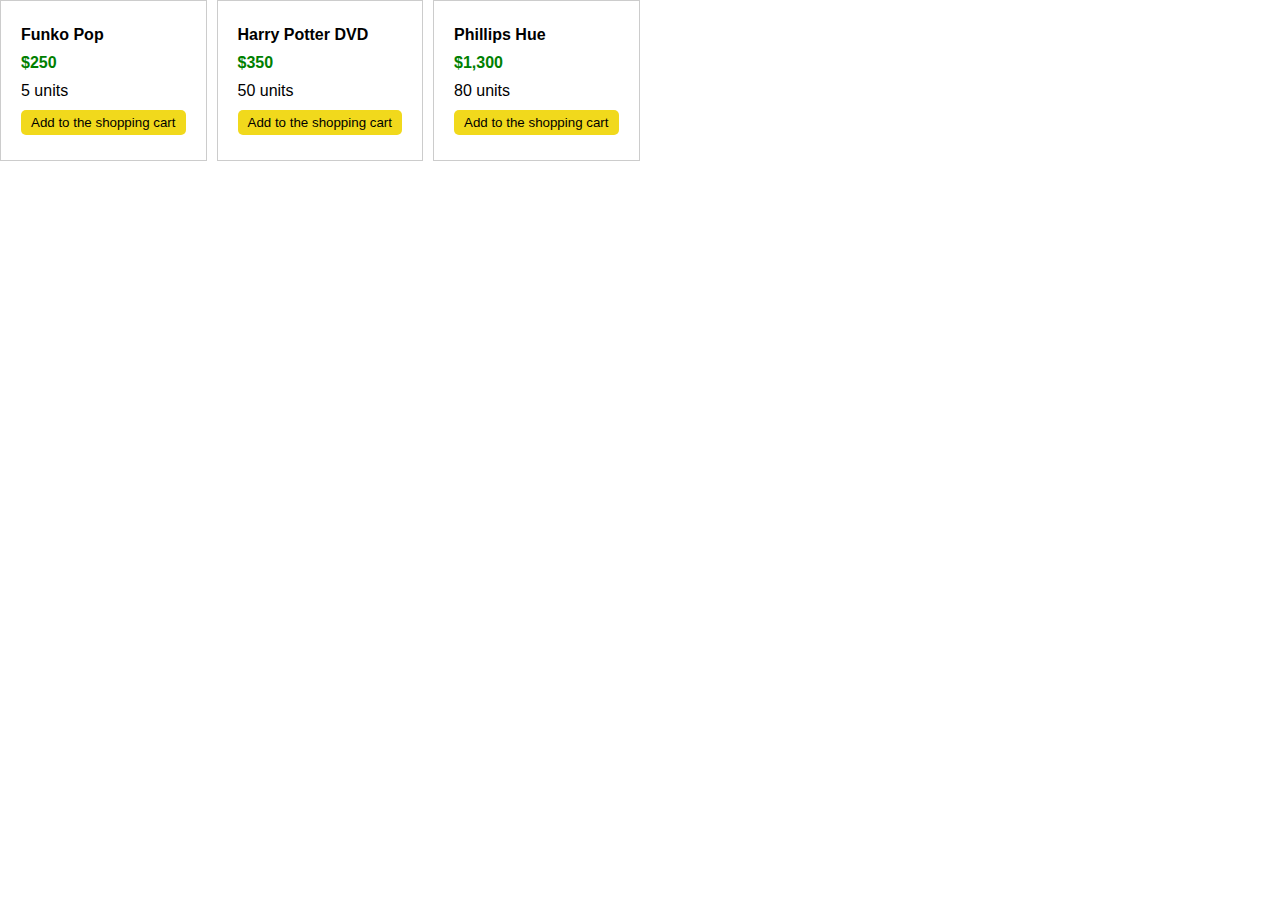
<file: Carrito de compras/index.html>
<!DOCTYPE html>
<html lang="en">
<head>
  <meta charset="UTF-8">
  <meta http-equiv="X-UA-Compatible" content="IE=edge">
  <meta name="viewport" content="width=device-width, initial-scale=1.0">
  <title>Carrito de Compras</title>
  <link rel="stylesheet" href="./styles.css">
</head>
<body>
  <div id="app">
    <div class="menu">
      <div id="shopping-cart-container" class="hide"></div>
    </div>
    <div id="store-container"></div>
  </div>

  <script src="./main.js"></script>
  <!-- <script src="./main2.js"></script> -->
</body>
</html>
</file>
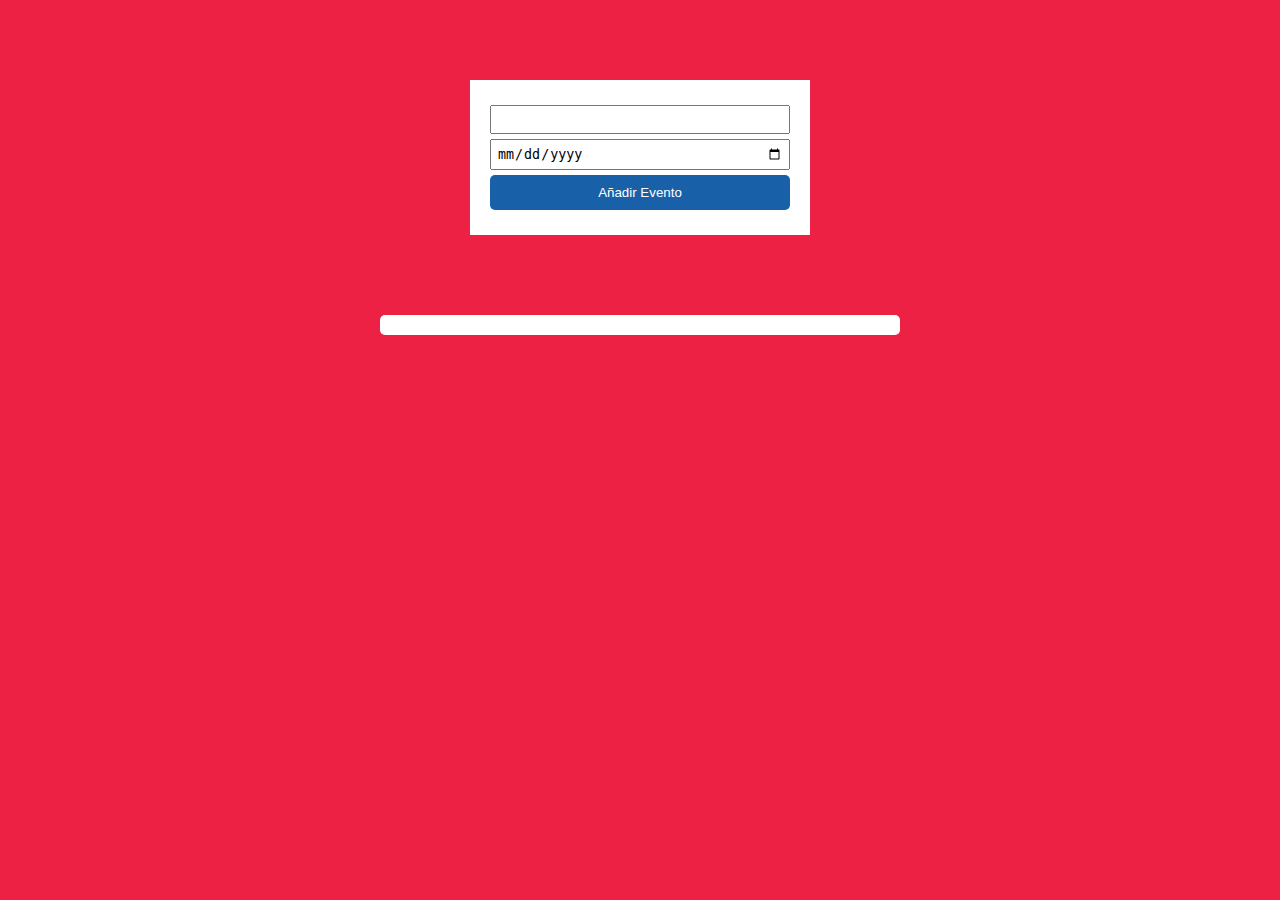
<file: Contar Dias para un Evento/index.html>
<!DOCTYPE html>
<html lang="en">
<head>
  <meta charset="UTF-8">
  <meta http-equiv="X-UA-Compatible" content="IE=edge">
  <meta name="viewport" content="width=device-width, initial-scale=1.0">
  <title>Cuenta Regresiva</title>
  <link rel="stylesheet" href="./styles.css">
</head>
<body>
  <div id="app">
    <div class="form">
      <form action="">
        <input type="text" id="eventName">
        <input type="date" id="eventDate">
        <input type="button" id="bAdd" value="Añadir Evento">
      </form>
    </div>

    <div id="eventsContainer"></div>
  </div>


  <script src="./main.js"></script>
</body>
</html>
</file>
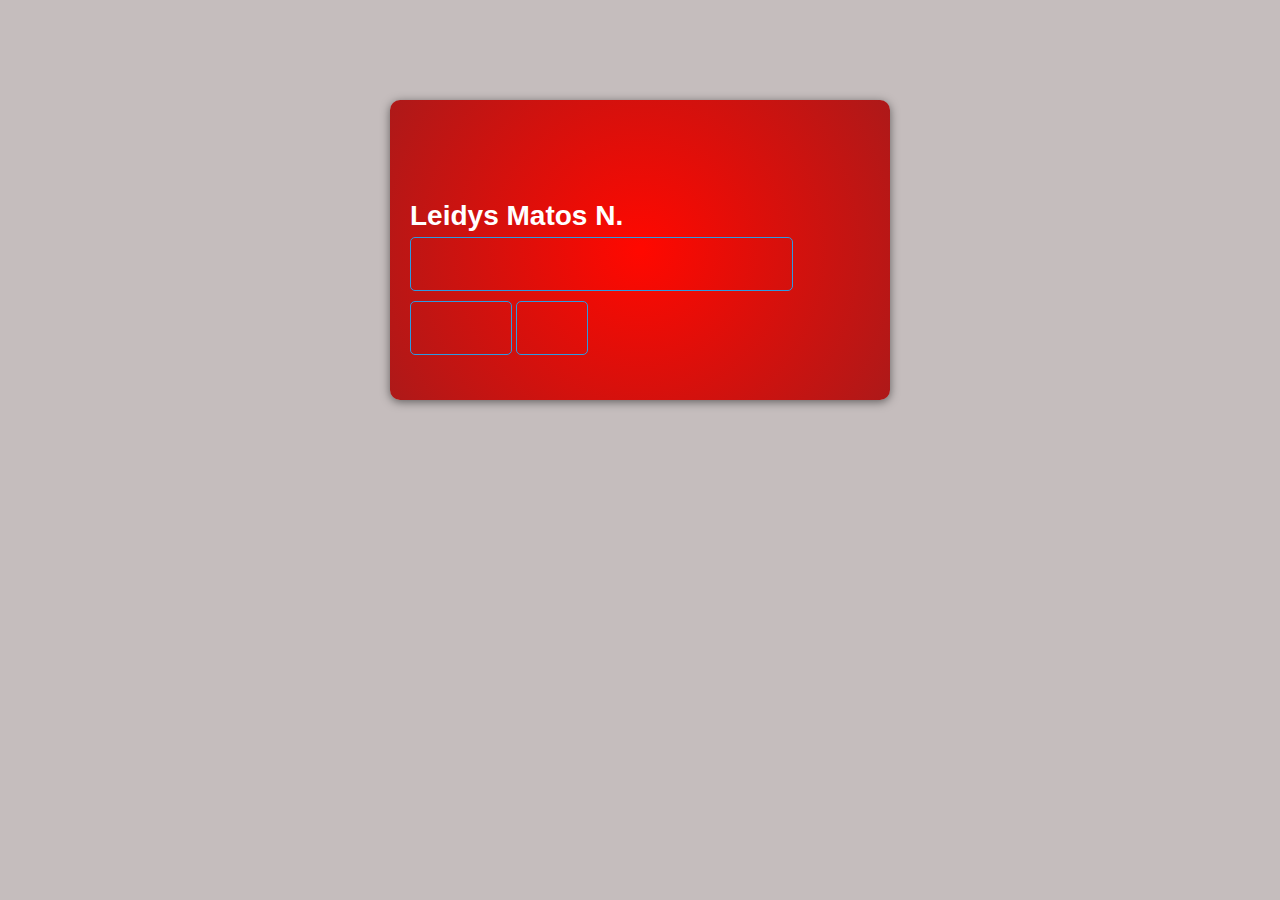
<file: Input con Mascara/index.html>
<!DOCTYPE html>
<html lang="en">
<head>
  <meta charset="UTF-8">
  <meta http-equiv="X-UA-Compatible" content="IE=edge">
  <meta name="viewport" content="width=device-width, initial-scale=1.0">
  <title>Input Con Mascara</title>
  <link rel="stylesheet" href="./styles.css">
</head>
<body>
  <div id="app">
    <div class="card">
      <div class="holder">Leidys Matos N.</div>
      <input type="text" id="inputCard">
      <input type="text" id="inputDate">
      <input type="text" id="inputCvv">
    </div>
  </div>

  <script src="./index.js"></script>
</body>
</html>
</file>
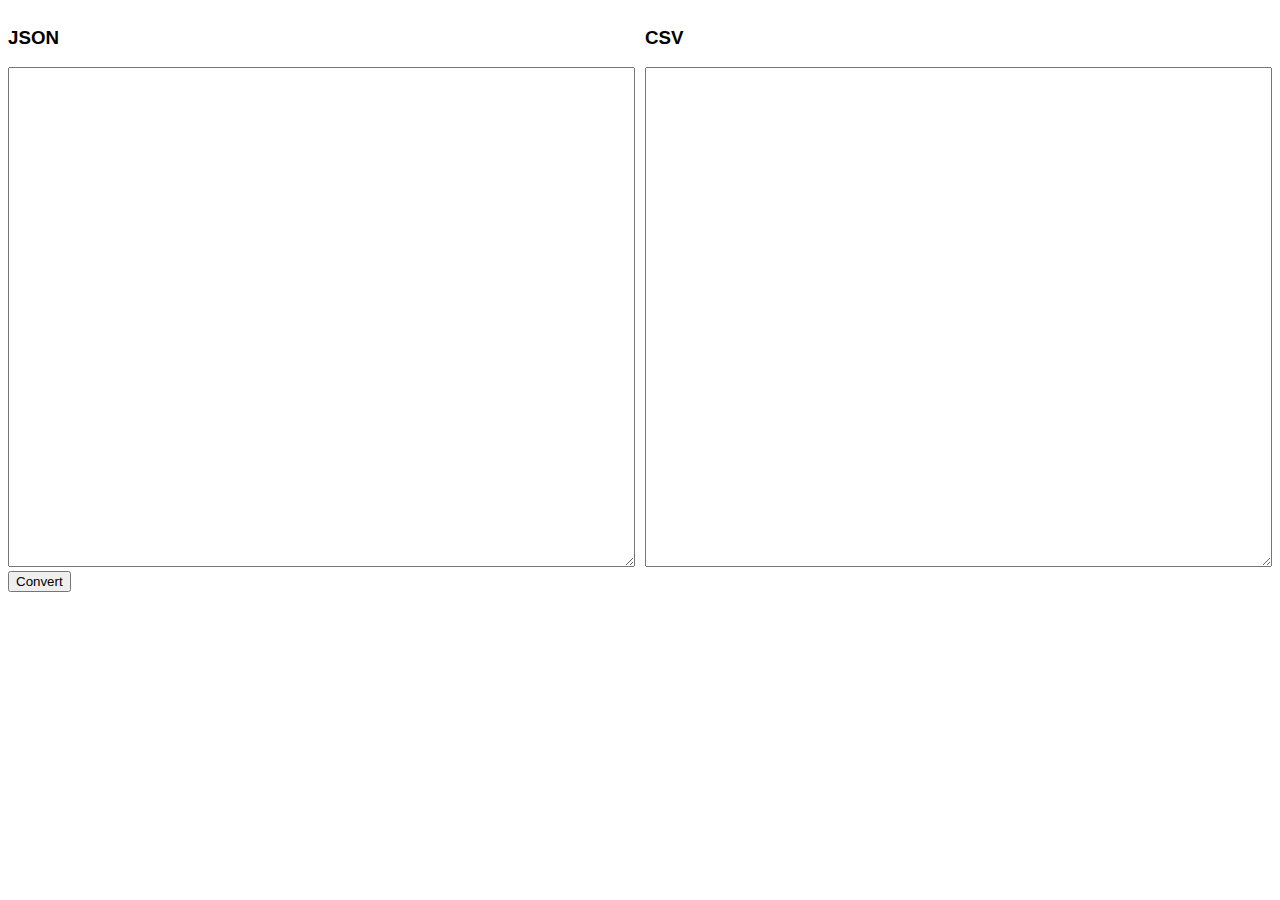
<file: JSON A CSV/index.html>
<!DOCTYPE html>
<html lang="en">
<head>
  <meta charset="UTF-8">
  <meta http-equiv="X-UA-Compatible" content="IE=edge">
  <meta name="viewport" content="width=device-width, initial-scale=1.0">
  <title>JSON a CSV</title>
  <link rel="stylesheet" href="./styles.css">
</head>
<body>
  <div id="app">
    <div class="form">
      <div class="left">
        <h3>JSON</h3>
        <textarea name="" id="jsonform" cols="30" rows="10"></textarea>
        <button id="bConvert">Convert</button>
      </div>
      <div class="right">
        <h3>CSV</h3>
        <textarea name="" id="csvform" cols="30" rows="10"></textarea>
      </div>
    </div>
  </div>

  <script src="./main.js"></script>
</body>
</html>
</file>
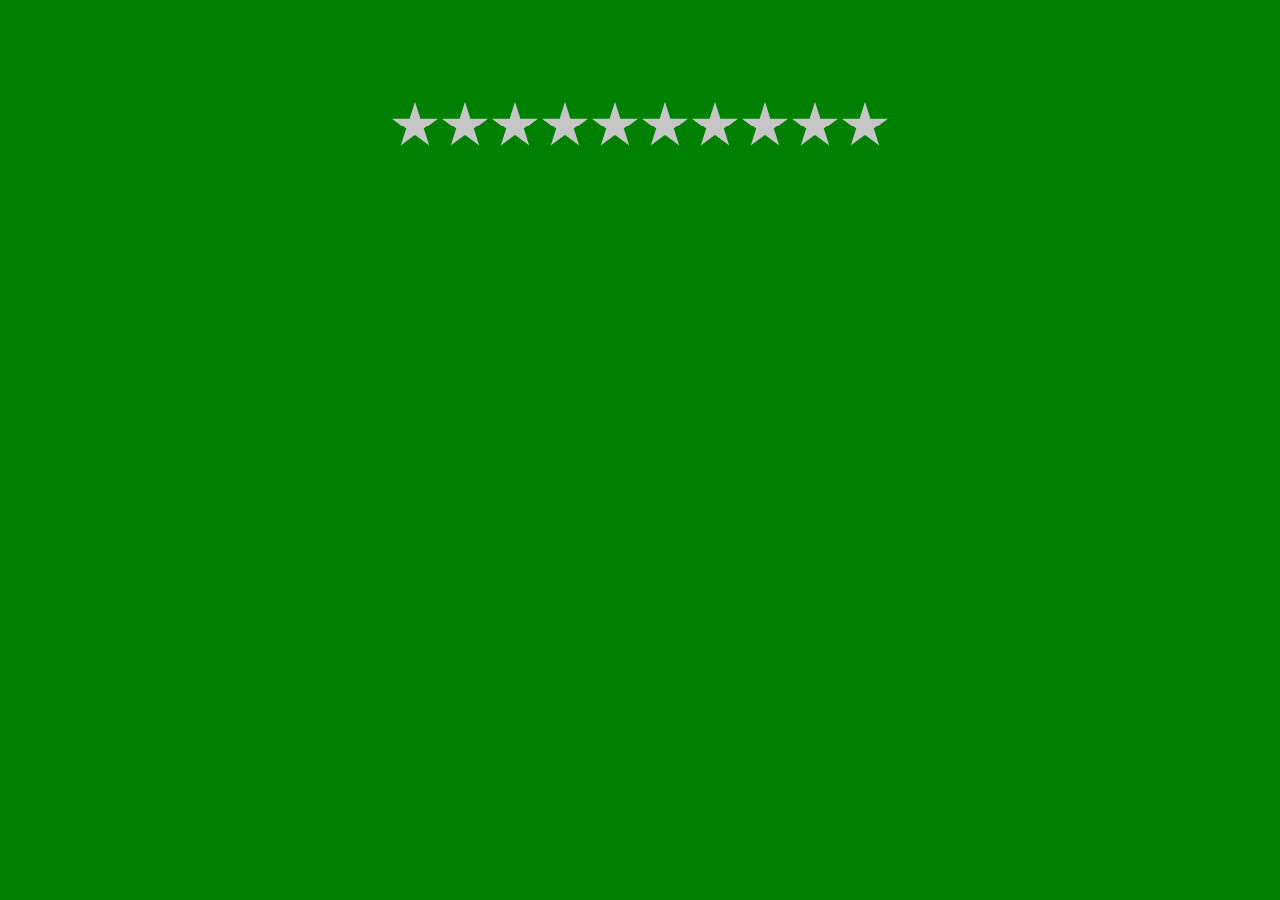
<file: Sistema de rating/index.html>
<!DOCTYPE html>
<html lang="en">
<head>
  <meta charset="UTF-8">
  <meta http-equiv="X-UA-Compatible" content="IE=edge">
  <meta name="viewport" content="width=device-width, initial-scale=1.0">
  <title>Sistema de rating</title>
  <link rel="stylesheet" href="./styles.css">
</head>
<body>
  <div id="app">
    <div class="rating"></div>
  </div>

  <script src="./main.js"></script>
</body>
</html>
</file>
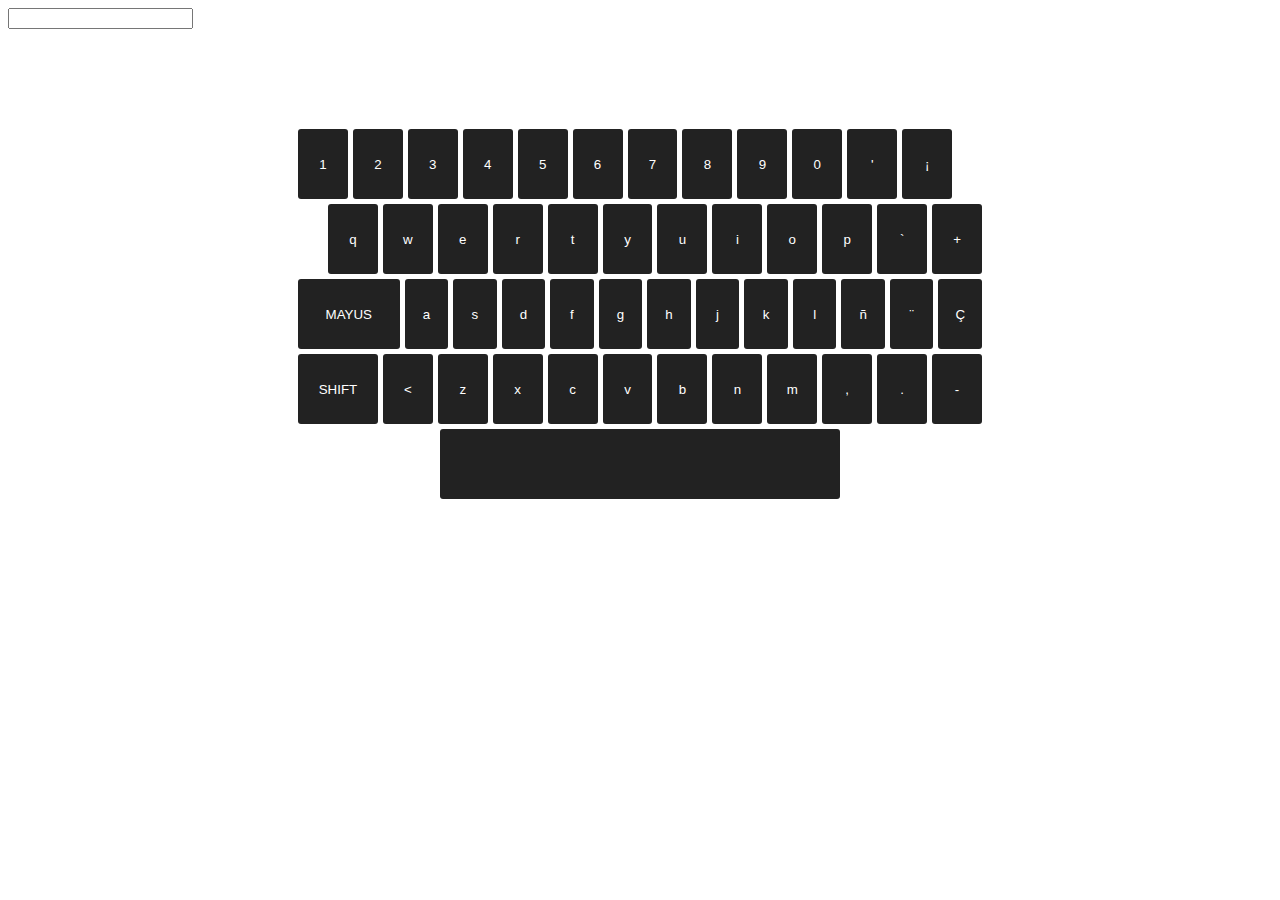
<file: Teclado Virtual/index.html>
<!DOCTYPE html>
<html lang="en">

<head>
  <meta charset="UTF-8">
  <meta http-equiv="X-UA-Compatible" content="IE=edge">
  <meta name="viewport" content="width=device-width, initial-scale=1.0">
  <title>Teclado Virtual</title>
  <link rel="stylesheet" href="./styles.css">
</head>

<body>
  <div id="app">
    <input type="text" class="input">
    <div id="keyboard-container"></div>
  </div>

  <script src="./main.js"></script>
</body>

</html>
</file>
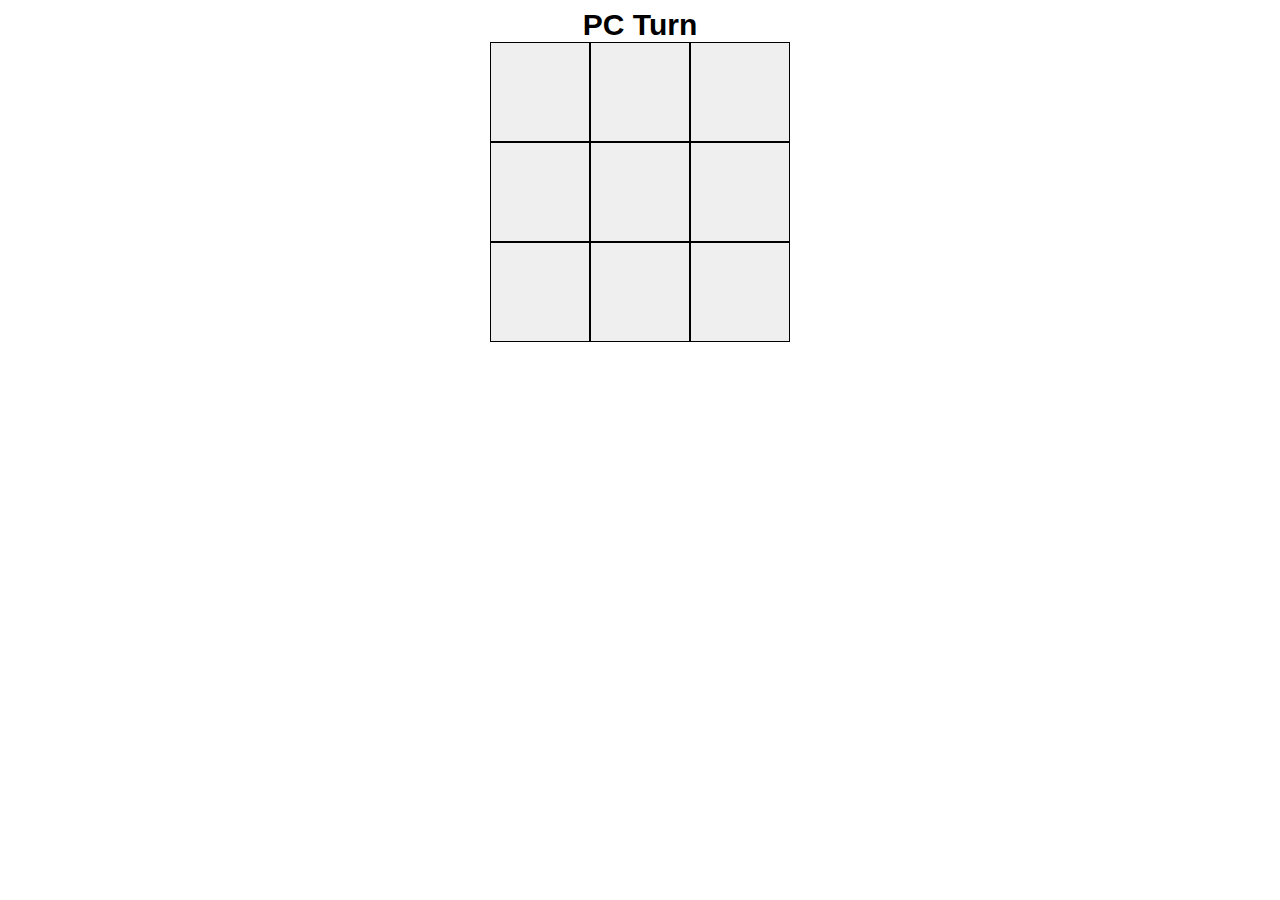
<file: Tic Tac Toe Juego/index.html>
<!DOCTYPE html>
<html lang="en">
<head>
  <meta charset="UTF-8">
  <meta http-equiv="X-UA-Compatible" content="IE=edge">
  <meta name="viewport" content="width=device-width, initial-scale=1.0">
  <title>Tic Tac Toe</title>
  <link rel="stylesheet" href="./styles.css">
</head>
<body>
  <div id="app">
    <div id="player"></div>
    <div id="board"></div>
  </div>

  <script src="./main.js"></script>
</body>
</html>
</file>
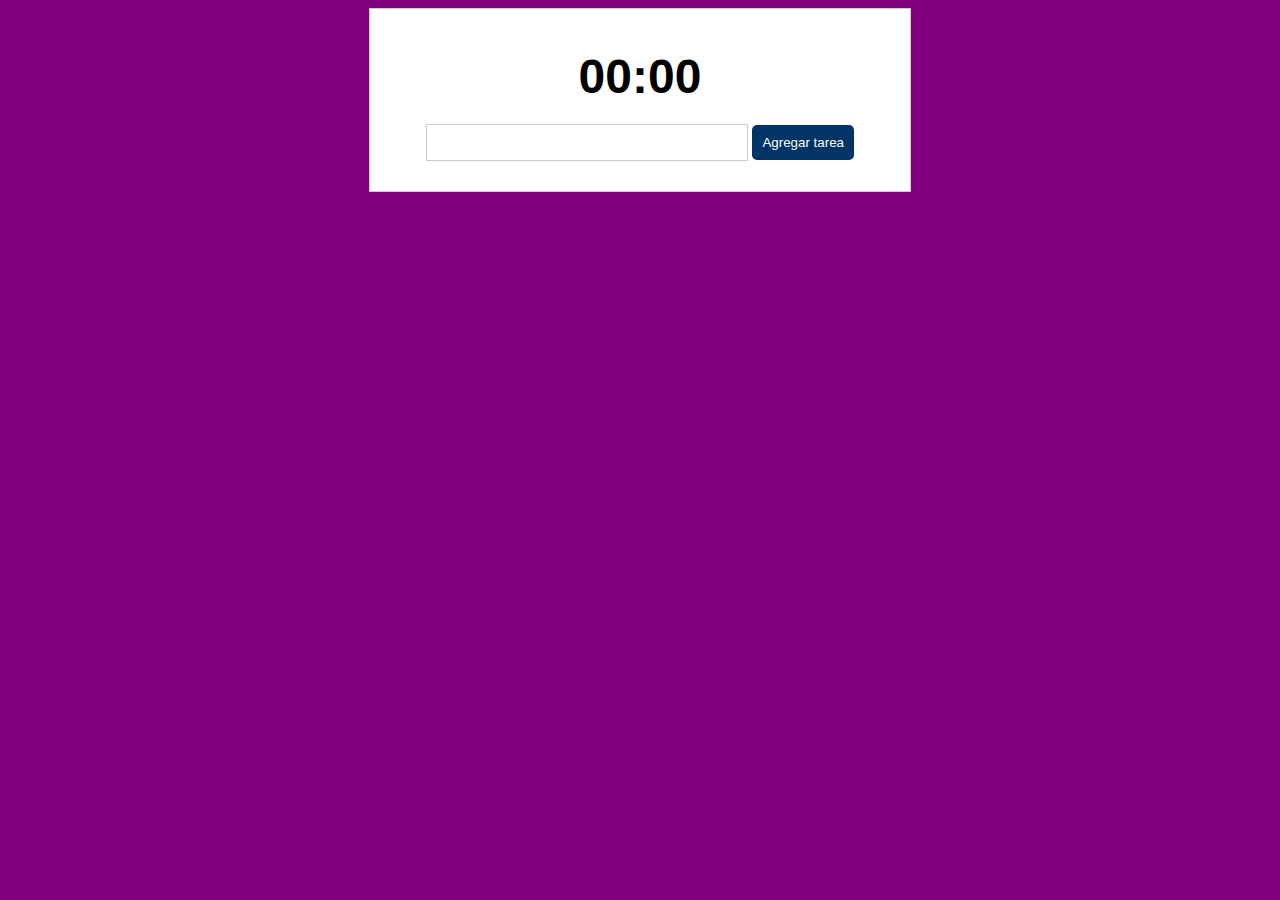
<file: App Pomodoro/pomodoro.html>
<!DOCTYPE html>
<html lang="en">
<head>
  <meta charset="UTF-8">
  <meta http-equiv="X-UA-Compatible" content="IE=edge">
  <meta name="viewport" content="width=device-width, initial-scale=1.0">
  <title>Pomodoro</title>
  <link rel="stylesheet" href="./pomodoro.css">
</head>
<body>
  
  <div id="app">
    <div id="time">
      <div id="value"></div>
      <div id="taskName"></div>
    </div>

    <div class="tasks-container">
      <div class="form">
        <form action="" id="form">
          <input type="text" id="itTask" />
          <input type="submit" id="bAdd" value="Agregar tarea" />
        </form>
      </div>
      <div id="tasks">
        <div class="task"></div>
      </div>
    </div>
  </div>

  <div id="tasks"></div>

  <script src="./pomodoro.js"></script>
</body>
</html>
</file>
<file: Carrito de compras/styles.css>
body {
  font-family: Arial, Helvetica, sans-serif;
  margin: 0;
  padding: 0;
}
#store-container {
  display: flex;
  gap: 10px;
}

#store-container .item {
  border: solid 1px #ccc;
  padding: 20px;
}

#shopping-cart-container {
  position: absolute;
  right: 0;
  width: 300px;
  border: solid 1px #ccc;
  padding: 10px;
}

.show {
  display: block;
}

.hide {
  display: none;
}

.item .title {
  font-weight: bold;
}
.item .price {
  color: green;
  font-weight: bold;
}
.item div {
  padding: 5px 0;
}

.total {
  padding: 10px 0;
  font-weight: bold;
  font-size: 20px;
}
button {
  border: none;
  background-color: rgb(241, 217, 28);
  padding: 5px 10px;
  border-radius: 5px;
}
</file>
<file: Contar Dias para un Evento/styles.css>
body {
  font-family: Arial, Helvetica, sans-serif;
  background-color: rgb(236, 33, 67);
}

.form {
  background-color: white;
  padding: 20px;
  width: 18.75rem;
  margin: 80px auto;
}

button {
  border: none;
  background-color: red;
  padding: 5px;
  color: white;
  border-radius: 5px;
}

.form input{
  margin: 5px 0;
  padding: 5px;
  display: block;
  width: 100%;
  box-sizing: border-box;
}

input[type="button"] {
  border: none;
  background-color: #1860a8;
  color: white;
  padding: 10px;
  border-radius: 5px;
}

#eventsContainer {
  background-color: white;
  border-radius: 5px;
  padding: 10px;
  width: 31.25rem;
  margin: 50px auto;
  display: flex;
  flex-direction: column;
  gap: 5px;
}

.event {
  border: solid 1px black;
  padding: 10px;
  display: flex;
  align-items: center;
  justify-content: center;
}

.event .days{
  text-align: center;
  width: 6.25rem;
}

.event .days .days-number {
  font-size: 1.875rem;
  font-weight: bold;
  display: block;
}

.event .event-name {
  padding: 10px;
  width: 12.5rem;
}

.event .event-date {
  padding: 10px;
  width: 6.25rem;
}

.event .actions {
  padding: 10px;
}
</file>
<file: Input con Mascara/styles.css>
body {
  font-family: Arial, Helvetica, sans-serif;
  background-color: rgb(197, 189, 189);
}

.card{
  width: 500px;
  height: 300px;
  border-radius: 10px;
  padding: 50px 20px 0 20px;
  box-sizing: border-box;
  background: rgb(0, 114, 255);
  margin: 100px auto;
  box-shadow: 0 2px 10px rgba(0, 0, 0, 0.5);
  background: radial-gradient(
    circle,
    #ff0800 1%,
    #ad1919 100%
  )
}

.card input{
  font-size: 1.75rem;
  padding: 10px;
  border: solid 1px rgb(45, 154, 226);
  color: white;
  border-radius: 5px;
  background-color: transparent;
  margin: 5px 0;
  outline: none;
}

.holder{
  color: white;
  font-weight: bold;
  font-size: 1.75rem;
  padding-top: 50px;
}

.card #inputDate{
  width: 5rem;
}

.card #inputCvv{
  width: 3.125rem;
}
</file>
<file: JSON A CSV/styles.css>
body {
  font-family: Arial, Helvetica, sans-serif;
}

.form {
  display: flex;
  gap: 10px;
}

.left,
.right {
  width: 50%;
}

textarea {
  width: 100%;
  height: 500px;
  padding: 20px;
  box-sizing: border-box;
  font-size: 20px;
}
</file>
<file: Sistema de rating/styles.css>
body {
  background-color: green;
}

.rating {
  margin-top: 100px;
  display: flex;
  justify-content: center;
}

.item {
  background-color: rgb(198, 198, 198);
  -webkit-mask-image: url(star.svg);
  mask-image: url(star.svg) ;
  height: 3.0625rem;
  width: 3.125rem;
  cursor: pointer;
}

.item-full{
  background-color: yellow;
}
</file>
<file: Teclado Virtual/styles.css>
body{
  font-family: Arial, Helvetica, sans-serif;
}

#keyboard-container{
  display: flex;
  flex-wrap: wrap;
  width: 42.75rem;
  gap: 5px;
  margin: 100px auto;
}

.layer {
  display: flex;
  gap: 5px;
  justify-content: center;
  width: 100%;
}

.key {
  background-color: #222;
  color: white;
  border: none;
  border-radius: 3px;
  display: flex;
  align-items: center;
  justify-content: center;
  cursor: pointer;
}

.key-normal {
  width: 3.125rem;
  height: 4.375rem;
} 

.key-mayus{
  width: 7.5rem;
  height: 4.375rem;
}

.key-shift{
  width: 5rem;
  height: 4.375rem;
}

.key-space{
  width: 25rem;
  height: 4.375rem;
}

.key:hover {
  background-color: #555;
}

.key-empty {
  width: 1.5625rem;
  height: 4.375rem;
  background-color: transparent;
  color: white;
  border-radius: 3px;
  display: flex;
  align-items: center;
  justify-content: center;
}

.activated {
  outline: greenyellow solid 2px;
}
</file>
<file: Tic Tac Toe Juego/styles.css>
body {
  font-family: Arial, Helvetica, sans-serif;
}

#app{
  width: 18.75rem;
  margin: 0 auto;
}

#player {
  font-size: 30px;
  font-weight: bold;
  text-align: center;
}

#board {
  display: flex;
  flex-direction: column;
}

.row {
  display: flex;
}

.cell {
  width: 100px;
  height: 100px;
  border: solid 1px black;
  font-size: 28px;
  font-weight: bolder;
}
</file>
<file: App Pomodoro/pomodoro.css>
body {
  font-family: Arial, Helvetica, sans-serif;
  background-color: purple;
}

#app {
  background-color: white;
  width: 31.25rem;
  margin: 0 auto;
  border: solid 1px #ccc;
  padding: 1.25rem;
}

#time {
  text-align: center;
  padding: 20px 0;
}

#time #value {
  font-size: 3rem;
  font-weight: bold;
}

.form{
  display: flex;
  justify-content: center;
}

input[type="text"] {
  padding: .625rem;
  border: solid 1px #ccc;
  width: 18.75rem;
}
button, input[type="submit"] {
  border: none;
  background-color: #003366;
  color:  white;
  padding: .625rem;
  border-radius: 5px;
  cursor: pointer;
}

#tasks {
  display: flex;
  flex-direction: column;
  gap: 10px;
  margin-top: 10px;
}

.task {
  display: flex;
  gap:10px;
  align-items: center;
}

.task .completed {
  display: flex;
  align-items: center;
  gap:10px;
}

.done {
  display: inline-block;
  padding: 5px;
  background-color: #ccc;
}
</file>
